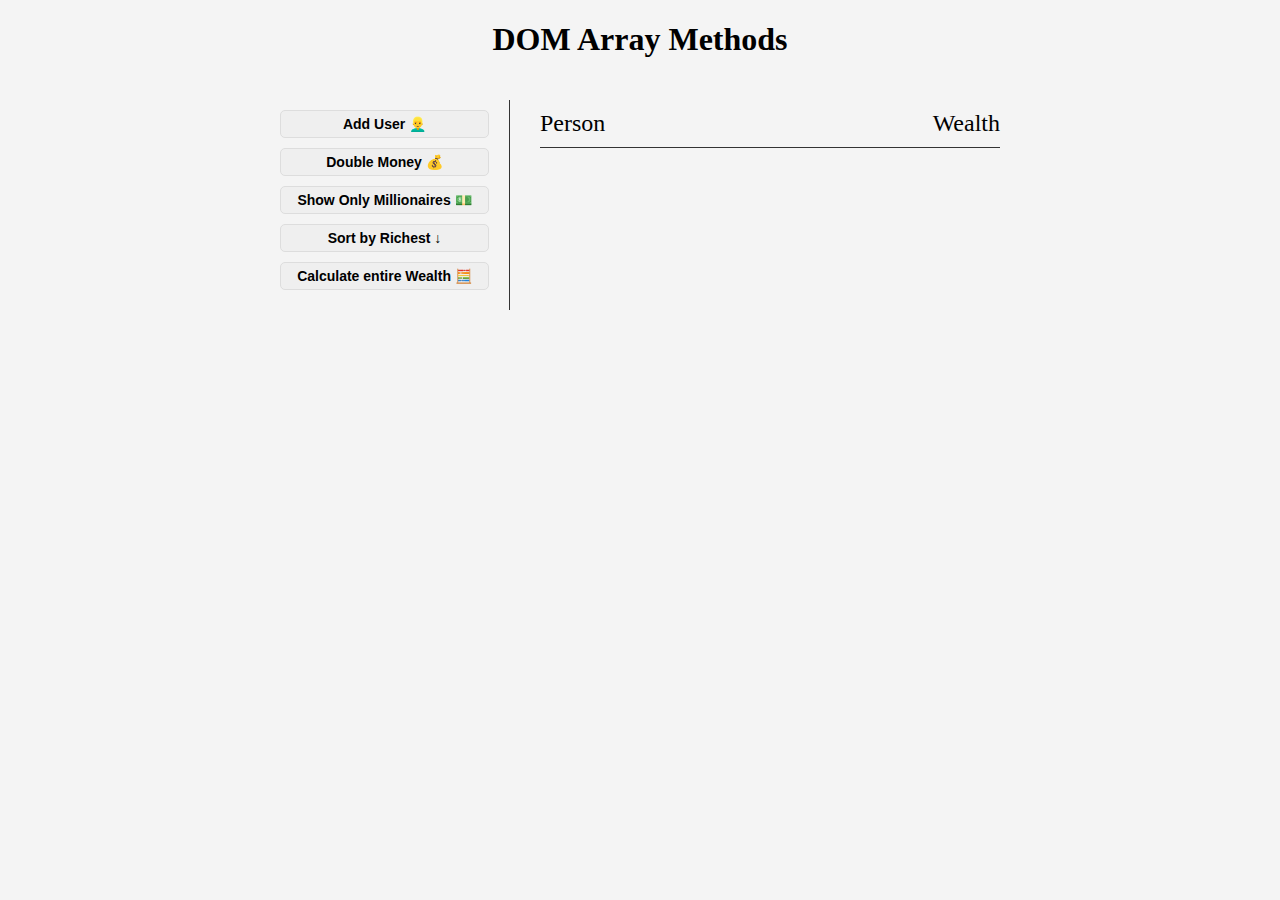
<file: array-methods/index.html>
<!DOCTYPE html>
<html lang="en">
  <head>
    <meta charset="UTF-8" />
    <meta http-equiv="X-UA-Compatible" content="IE=edge" />
    <meta name="viewport" content="width=device-width, initial-scale=1.0" />
    <title>Document</title>
    <link rel="stylesheet" href="style.css" />
  </head>
  <body>
    <h1>DOM Array Methods</h1>
    <div class="container">
      <aside>
        <button id="add-user">Add User 👱‍♂️</button>
        <button id="double">Double Money 💰</button>
        <button id="show-millionaires">Show Only Millionaires 💵</button>
        <button id="sort">Sort by Richest ↓</button>
        <button id="calculate-wealth">Calculate entire Wealth 🧮</button>
      </aside>

      <main id="main">
        <h2><strong>Person</strong> Wealth</h2>
      </main>
    </div>

    <script src="script.js"></script>
  </body>
</html>
</file>
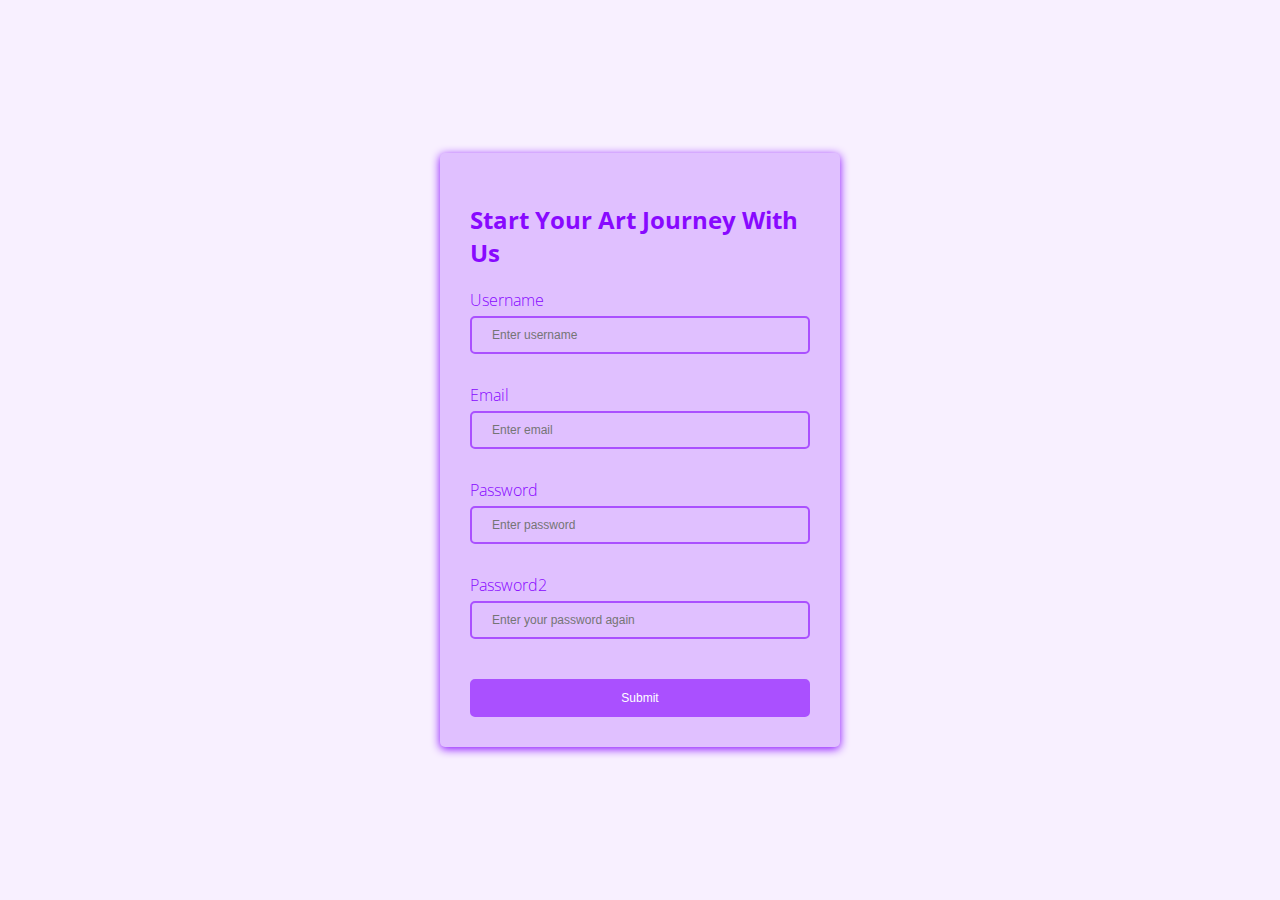
<file: form-validator/index.html>
<!DOCTYPE html>
<html lang="en">
<head>
    <meta charset="UTF-8">
    <meta http-equiv="X-UA-Compatible" content="IE=edge">
    <meta name="viewport" content="width=device-width, initial-scale=1.0">
    <link rel="stylesheet" href="style.css">
    <title>Document</title>
</head>
<body>
    <div class="container">
        <form id="form" class="form">
            <h2>Start Your Art Journey With Us</h2>
            <div class="form-validator">
                <label for="username">Username</label>
                <input type="text" id="username" placeholder="Enter username">
                <small>Error Message</small>
            </div>
            <div class="form-validator">
                <label for="email">Email</label>
                <input type="text" id="email" placeholder="Enter email">
                <small>Error Message</small>
            </div>
            <div class="form-validator">
                <label for="password">Password</label>
                <input type="password" id="password" placeholder="Enter password">
                <small>Error Message</small>
            </div>
            <div class="form-validator">
                <label for="password2">Password2</label>
                <input type="password" id="password2" placeholder="Enter your password again">
                <small>Error Message</small>
            </div>
            <button>Submit</button>
        </form>
    </div>
  
    
    <script src="script.js"></script>
</body>
</html>
</file>
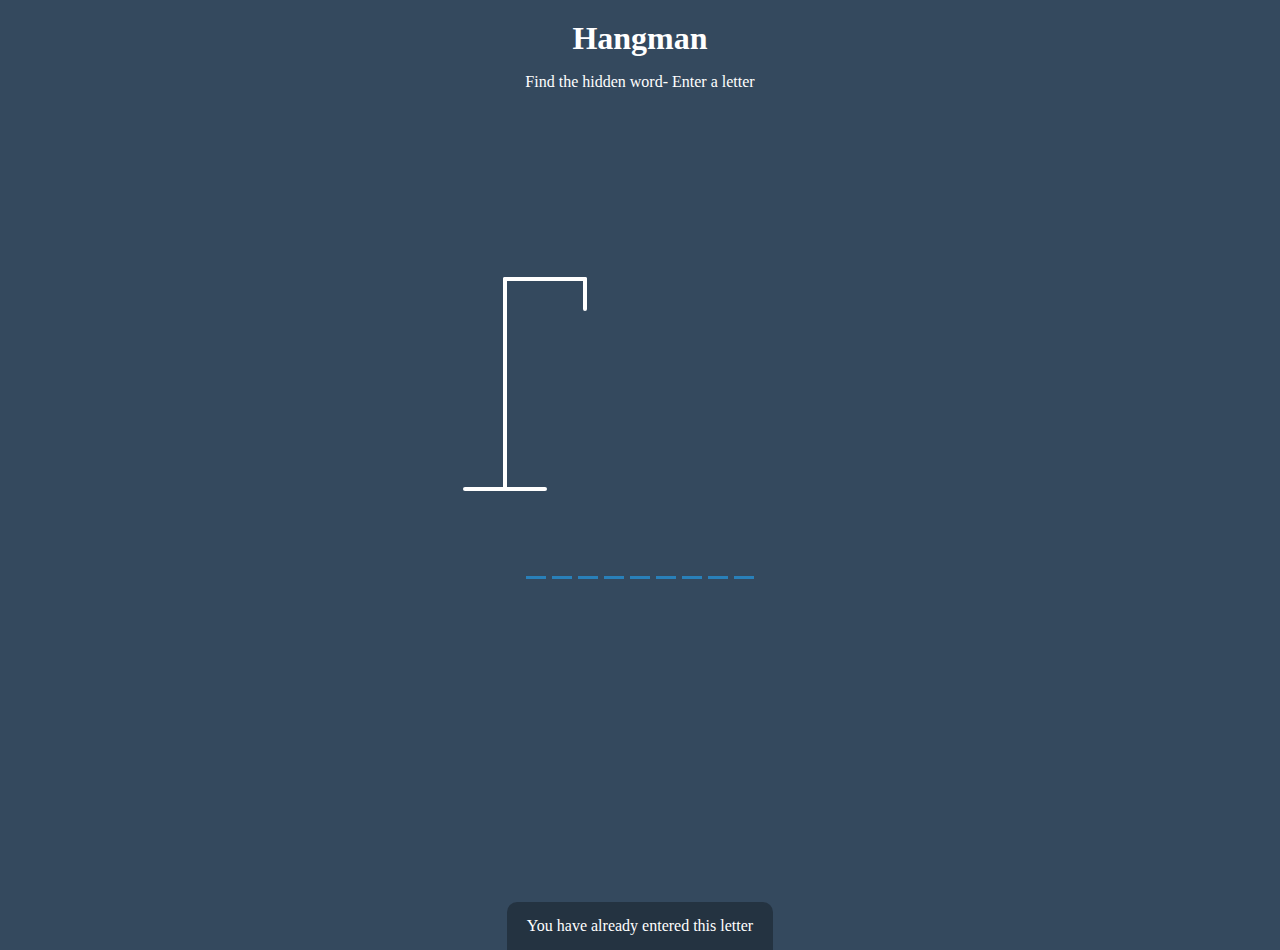
<file: hangman-game/index.html>
<!DOCTYPE html>
<html lang="en">
<head>
    <meta charset="UTF-8">
    <meta http-equiv="X-UA-Compatible" content="IE=edge">
    <meta name="viewport" content="width=device-width, initial-scale=1.0">
    <link rel="stylesheet" href="style.css">
    <title>Hangman</title>
</head>
<body>
    <h1>Hangman</h1>
    <p>Find the hidden word- Enter a letter</p>
    <div class="game-container">
        <svg class="figure-container" height="250" width="200">
            <line x1="60" y1="20" x2="140" y2="20" />
            <line x1="140" y1="20" x2="140" y2="50" />
            <line x1="60" y1="20" x2="60" y2="230" />
            <line x1="20" y1="230" x2="100" y2="230" />

            <!-- Head -->
            <circle cx="140" cy="70" r="20" class="figure-part"/>
            <!-- Body -->
            <line x1="140" y1="90" x2="140" y2="150" class="figure-part" />
            <!-- Arms -->
            <line x1="140" y1="120" x2="120" y2="100" class="figure-part" />
            <line x1="140" y1="120" x2="160" y2="100" class="figure-part" />
            <!-- Legs -->
            <line x1="140" y1="150" x2="120" y2="180" class="figure-part" />
            <line x1="140" y1="150" x2="160" y2="180" class="figure-part" />
        </svg>

        <div class="wrong-letters-container">
            <div id="wrong-letters">
            </div>
        </div>


        <div class="word" id="word">
        </div>
    </div>



    <!-- Container for final message -->
    <div class="popup-container" id="popup-container">
        <div class="popup">
            <h2 id="final-message">You have WON</h2>
            <button id="play-button">Play Again</button>
        </div>
    </div>

    <div class="notification-container" id="notification-container">
        <p>You have already entered this letter</p>
    </div>

    <script src="script.js"></script>
</body>
</html>
</file>
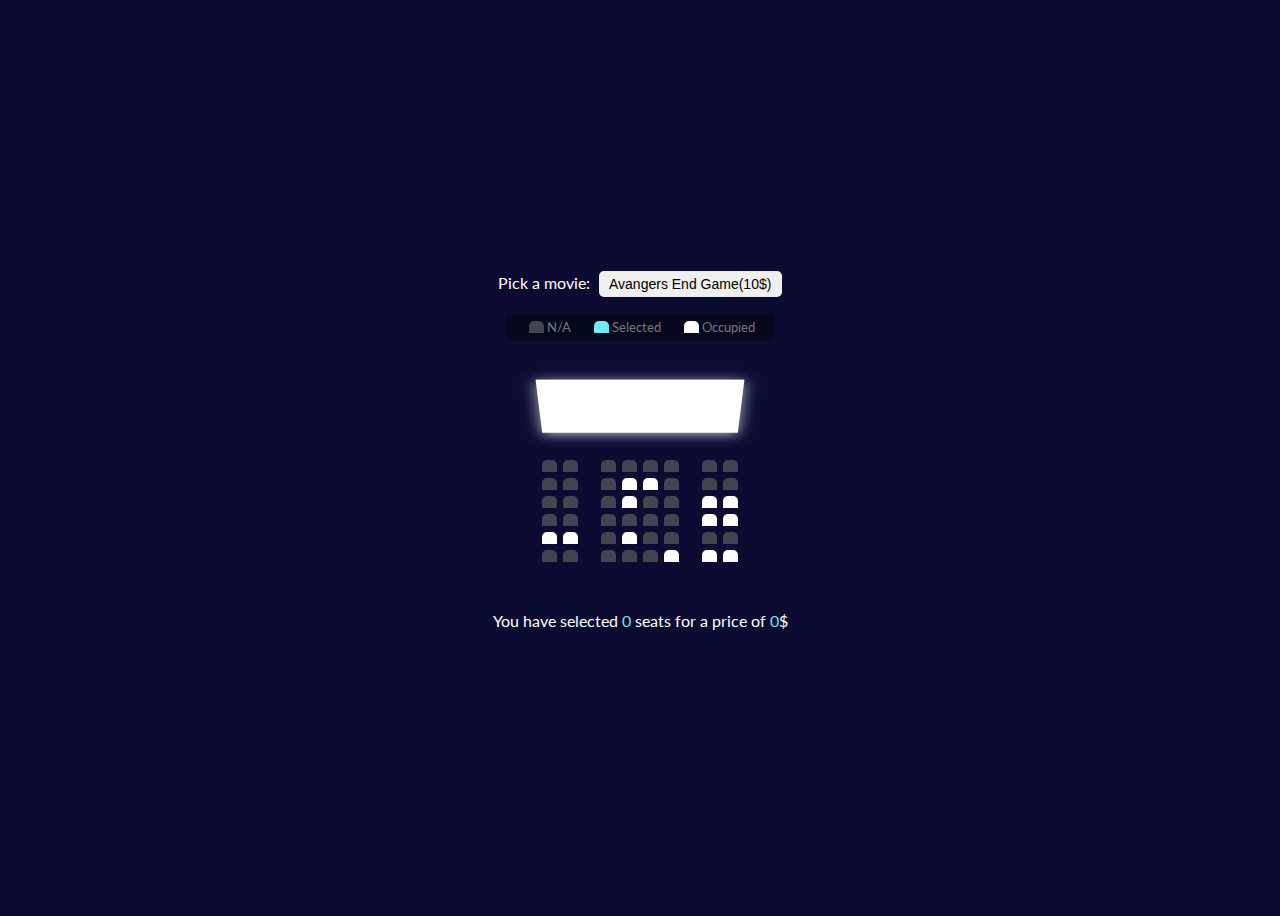
<file: movieseat-booking/index.html>
<!DOCTYPE html>
<html lang="en">
<head>
    <meta charset="UTF-8">
    <meta http-equiv="X-UA-Compatible" content="IE=edge">
    <meta name="viewport" content="width=device-width, initial-scale=1.0">
    <link rel="stylesheet" href="style.css">
    <title>Movie Seat Booking</title>
</head>
<body>
    <div class="movie-container">
        <label>Pick a movie:</label>
        <select id="movie">
            <option value="10">Avangers End Game(10$)</option>
            <option value="12">The Boys(12$)</option>
            <option value="20">Truman Show(20$)</option>
            <option value="8">Eyes Wide Shut(8$)</option>
        </select>
    </div>

    <ul class="showcase">
        <li>
            <div class="seat"></div>
            <small>N/A</small>
        </li>
        <li>
            <div class="seat selected"></div>
            <small>Selected</small>
        </li>
        <li>
            <div class="seat occupied"></div>
            <small>Occupied</small>
        </li>
    </ul>

    <div class="container">
        <div class="screen"></div>

        <div class="row">
            <div class="seat"></div>
            <div class="seat"></div>
            <div class="seat"></div>
            <div class="seat "></div>
            <div class="seat"></div>
            <div class="seat"></div>
            <div class="seat"></div>
            <div class="seat"></div>
        </div>
        <div class="row">
            <div class="seat"></div>
            <div class="seat"></div>
            <div class="seat"></div>
            <div class="seat occupied"></div>
            <div class="seat occupied"></div>
            <div class="seat"></div>
            <div class="seat"></div>
            <div class="seat"></div>
        </div>
        <div class="row">
            <div class="seat"></div>
            <div class="seat"></div>
            <div class="seat"></div>
            <div class="seat occupied"></div>
            <div class="seat"></div>
            <div class="seat"></div>
            <div class="seat occupied"></div>
            <div class="seat occupied"></div>
        </div>
        <div class="row">
            <div class="seat"></div>
            <div class="seat"></div>
            <div class="seat"></div>
            <div class="seat "></div>
            <div class="seat"></div>
            <div class="seat"></div>
            <div class="seat occupied"></div>
            <div class="seat occupied"></div>
        </div>
        <div class="row">
            <div class="seat occupied"></div>
            <div class="seat occupied"></div>
            <div class="seat"></div>
            <div class="seat occupied"></div>
            <div class="seat"></div>
            <div class="seat"></div>
            <div class="seat"></div>
            <div class="seat"></div>
        </div>
        <div class="row">
            <div class="seat"></div>
            <div class="seat"></div>
            <div class="seat"></div>
            <div class="seat "></div>
            <div class="seat"></div>
            <div class="seat occupied"></div>
            <div class="seat occupied"></div>
            <div class="seat occupied"></div>
        </div>
    </div>

    <p class="text">You have selected <span id="count">0</span> seats for a price of <span id="total">0</span>$</p>


    <script src="script.js"></script>
</body>
</html>
</file>
<file: array-methods/style.css>
* {
    box-sizing: border-box;
}

body {
    background: #f4f4f4;
    display: flex;
    flex-direction:column;
    align-items: center;
    min-height: 100vh;
    margin: 0%;
}

.container  {
    display: flex;
    margin: 0 auto;
    padding: 20px;
    max-width: 100%;
    width: 800px;
}

aside {
    border-right: 1px #333 solid;
    padding: 10px 20px;
    margin-right: 10px;
    width: 250px;
}

button {
    display: block;
    width: 100%;
    font-size: 14px;
    font-weight: bold;
    padding: 5px 10px;
    margin-bottom: 10px;
    border: 1px solid #ddd;
    border-radius: 5px;
    cursor: pointer;
}

button:hover {
    background-color: rgb(201, 201, 201);
}

main {
    flex: 1;
    padding: 10px 20px;
}

h2 {
    border-bottom: 1px solid #333;
    display: flex;
    justify-content: space-between;
    padding-bottom: 10px;
    margin-bottom: 10px;
    font-weight: 300;
    margin: 0 0 20px;
}

h3 {
    background: #fff;
    border-bottom: 1px solid #333;
    display: flex;
    justify-content: space-between;
    padding: 10px;
    margin-bottom: 10px;
    font-weight: 300;
    margin:20px 0 0;
}

.person {
    display: flex;
    justify-content: space-between;
    align-items: center;
    margin-bottom: 10px;
    font-size: 20px;
}
</file>
<file: form-validator/style.css>
@import url('https://fonts.googleapis.com/css2?family=Open+Sans&display=swap');

:root {
    --background-color: 	#f8f0ff;
    --form-color: 	#e0c0ff;
    --shadow-color: 	rgb(136, 9, 255);
    --button-color: #aa50ff;
    --secondary-color: #c588ff;
    --error-color: #e74c3c;
    --success-color: #2ecc71;
}

* {
    box-sizing: border-box;
}

body {
    background-color: var(--background-color);
    font-family: "Open Sans", sans-serif;
    display: flex;
    justify-content: center;
    align-items: center;
    height: 100vh;
    margin: 0;
    color: var(--shadow-color);
}

.container {
    background-color: var(--form-color);
    border-radius: 5px;
    width: 400px;
    box-shadow: 0 2px 10px rgb(136, 9, 255,1);
}

.form {
    padding: 30px 30px;
}

.form-validator {
    margin-bottom: 10px;
    padding-bottom: 20px;
    display: flex;
    flex-direction: column;
    position: relative;
}

h2 {
    margin-bottom: 0 10px;
}

.form-validator label {
    margin-bottom: 5px;
    font-weight: 200;
}

.form-validator input {
    border: 2px solid var(--button-color);
    background-color: transparent;
    border-radius: 5px;
    padding: 10px 20px;
    font-size: 12px;
    width: 100%;
}
.form-validator input:focus {
    outline: 0;
    border-color: var(--button-color);
}

.form-validator.success input {
    border-color: var(--success-color);
}

.form-validator.error input {
    border-color: var(--error-color);
}

.form-validator small {
    position: absolute;
    bottom: 0;
    left: 0;
    margin-top: 5px;
    color: var(--error-color);
    visibility: hidden;
}

.form-validator.error small {
    visibility: visible;
}

button {
    border: 2px solid var(--button-color);
    background-color: var(--button-color);
    border-radius: 5px;
    font-size: 12px;
    color: #fff;
    width: 100%;
    padding: 10px 20px;
    margin-top: 10px;
    text-align: center;
    cursor: pointer;
}
</file>
<file: hangman-game/style.css>
* {
    box-sizing: border-box;
}

body {
    background-color: #34495e;
    color: #fff;
    display: flex;
    flex-direction: column;
    justify-content: center;
    align-items: center;
    height: 80vh;
    margin: 0;
    overflow: hidden;  
}

h1{
    margin: 20px 0 0;
}

.game-container {
    padding: 20px 30px;
    position: relative;
    margin: auto;
    height: 350px;
    width: 450px;
}

.wrong-letters-container {
    position: absolute;
    top: 20px;
    right: 20px;
    display: flex;
    flex-direction: column;
    text-align: right;

}

.wrong-letters-container p {
    margin: 0 0 5px;
}

.wrong-letters-container span {
    font-size: 24px;
}

.word {
    display: flex;
    position:absolute;
    bottom:10px;
    left: 50%;
    transform: translateX(-50%);
}

.letter {
    border-bottom: 3px solid #2980b9;
    display: inline-flex;
    font-size: 30px;
    align-items: center;
    justify-content: center;
    margin: 0 3px;
    height: 50px;
    width: 20px;
}

.popup-container {
    background-color: rgba(0, 0, 0, 0.3);
    position: fixed;
    top: 0;
    left: 0;
    right: 0;
    bottom: 0;
    display: flex;
    display: none;
    align-items: center;
    justify-content: center;
}

.popup {
    background-color: #2980b9;
    border-radius: 5px;
    box-shadow: 0 15px 10 3px rgba(0, 0, 0, 0.1);
    padding: 20px;
    text-align: center;
}


.popup button {
    cursor: pointer;
    background-color: #fff;
    color:#2980b9;
    border: 0;
    margin-top: 20px;
    padding: 12px 10px;
    font-size: 16px;
}

.popup button:active {
    transform: scale(0.98);
}

.popup button:focus {
    outline: 0;
}

.notification-container {
    background-color: rgba(0,0,0,0.3);
    border-radius: 10px 10px 0 0;
    padding: 15px 20px;
    position: absolute;
    bottom: -50px;
    transition: transform 0.3s ease-in-out ;
}

.notification-container p {
    margin: 0;
}

.notification-container.show {
    transform: translateY(-50px)
}








.figure-container {
    fill: transparent;
    stroke: #fff;
    stroke-width: 4px;
    stroke-linecap: round;
}

.figure-part {
    display: none;
}
</file>
<file: movieseat-booking/style.css>
@import url('https://fonts.googleapis.com/css2?family=Lato&display=swap');
:root {
    --selected-color: #6feaf6;
}

* {
    box-sizing: border-box;
}

body {
    font-family: "Lato", sans-serif;
    background-color: rgb(12, 12, 51);
    color: #fff;
    display: flex;
    flex-direction: column;
    justify-content: center;
    align-items: center;
    height: 100vh;
}

.movie-container select {
    padding: 5px 10px;
    margin-left: 5px;
    font-size: 14px;
    border: 0;
    border-radius: 5px;
    --webkit-appearance: none;
    appearance: none;
    -moz-appearance: none;
    cursor: pointer;
}

.movie-container select:focus {
    outline: 0;
}

.seat {
    background-color: #444451;
    width: 15px;
    height: 12px;
    border-top-left-radius: 5px;
    border-top-right-radius:5px;
    margin: 3px;
}

.row {
    display: flex;
}

.seat.selected {
    background-color: var(--selected-color);
}

.seat.occupied {
    background-color: #fff;
}

.seat:nth-of-type(2) {
    margin-right: 20px;
}

.seat:nth-last-of-type(2) {
    margin-left: 20px;
}

.seat:not(.occupied):hover {
    cursor: pointer;
    transform: scale(1.2);
}

.showcase {
    display: flex;
    justify-content: space-between;
    background-color:rgba(0, 0, 0, 0.4);
    list-style: none;
    border-radius: 5px;
    padding: 5px 10px;
    color: #777;
}

.showcase li {
    display: flex;
    align-items: center;
    justify-content: center;
    margin: 0 10px;
}


.screen {
    background-color: #fff;
    width: 100%;
    height: 70px;
    margin: 15px 0;
    box-shadow: 0 3px 15px rgba(255,255,255,0.7);
    transform: rotateX(-45deg);
}

.container {
    perspective: 750px;
    margin-bottom: 30px;
}

p.text span {
    color: var(--selected-color);
}
</file>
